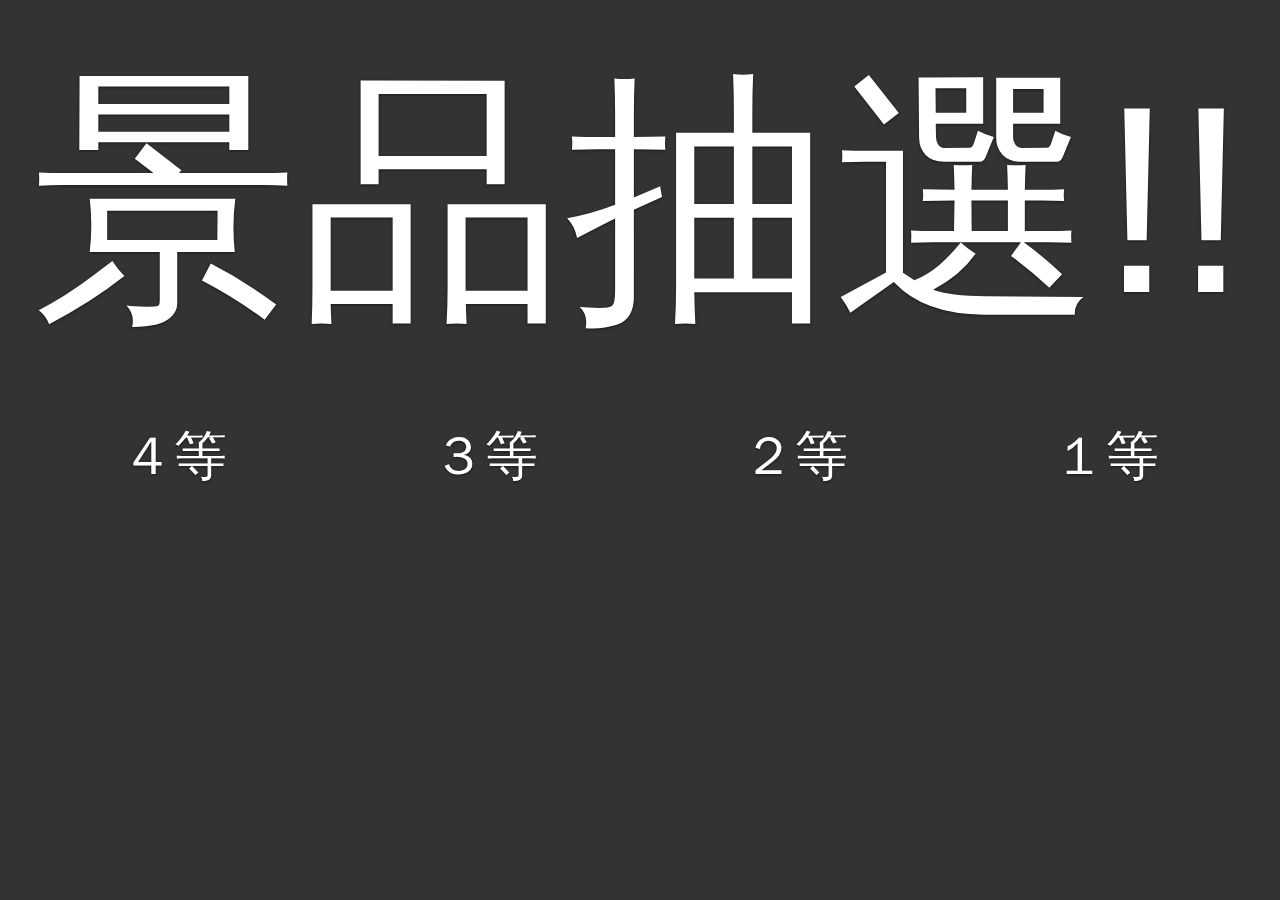
<file: index.html>
<!DOCTYPE html>
<html lang="en">

    <head>
        <meta charset="utf-8">
        <meta name="viewport" content="width=device-width, initial-scale=1">
        <title>Party Bingo!</title>

        <link href="etc/css/bootstrap.min.css" rel="stylesheet">
        <link rel="stylesheet" href="etc/css/partybingo.css">
    </head>

    <body>
        <p>
            <span id="pingo-numbers">景品抽選!!</span>
        </p>

            <a href="prize/forthpresent.html" id="start-buttons">４等</a>
            <a href="prize/thridpresent.html" id="start-buttons">３等</a>
            <a href="prize/secondpresent.html" id="start-buttons">２等</a>
            <a href="prize/firstpresent.html" id="start-buttons">１等</a>
    </body>
</html>
</file>
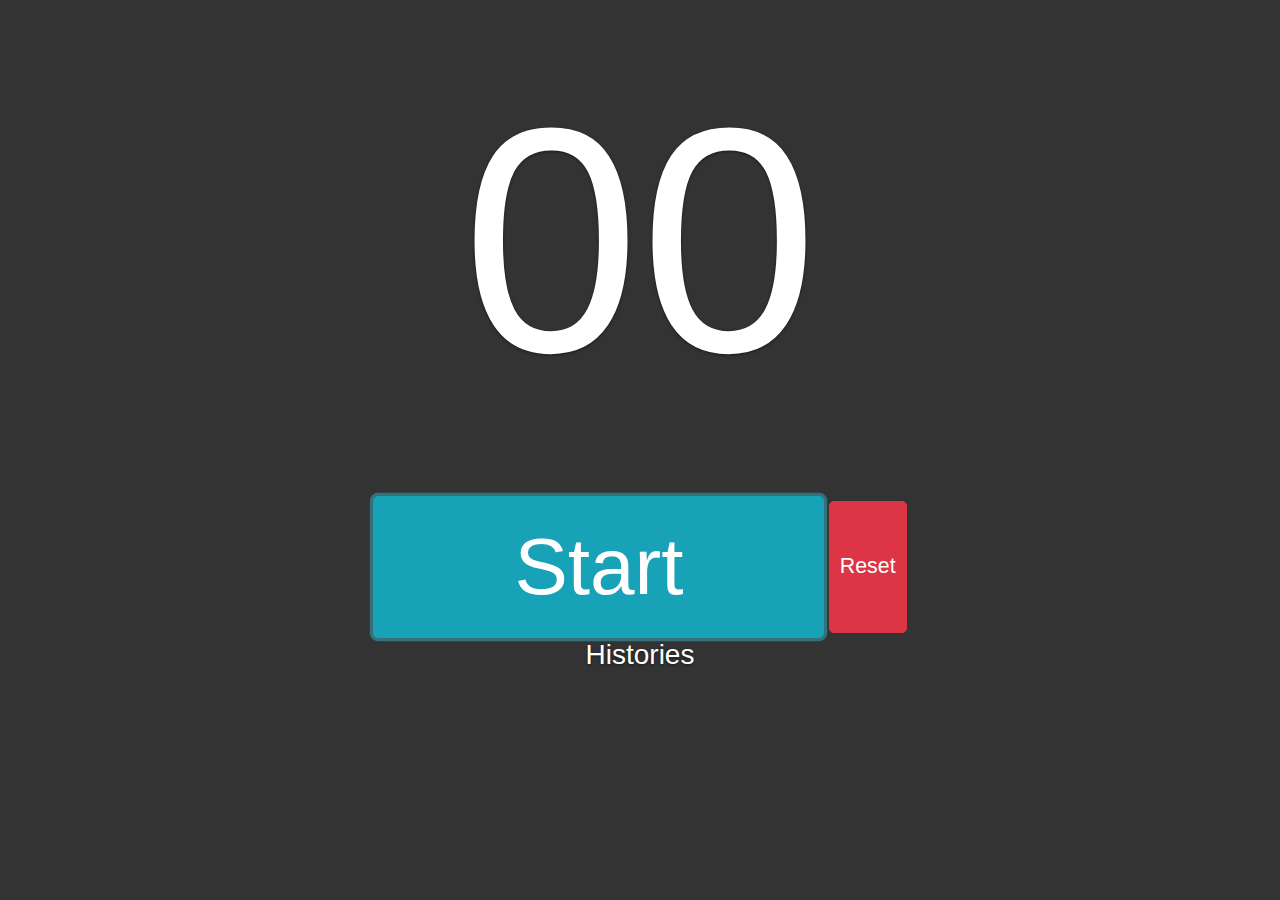
<file: prize/firstpresent.html>
<!DOCTYPE html>
<html lang="en">

    <head>
        <meta charset="utf-8">
        <meta name="viewport" content="width=device-width, initial-scale=1">
        <title>景品番号抽選</title>

        <link href="../etc/css/bootstrap.min.css" rel="stylesheet">
        <link rel="stylesheet" href="../etc/css/partybingo.css">
    </head>

    <body>
        <p>
            <span id="pingo-number">00</span>
        </p>
        <div id="buttons">
            <button id="start-button" class="btn btn-lg btn-info">Start</button>
            <button id="reset-button" class="btn btn-lg btn-danger">Reset</button>
        </div>
        <h3>Histories</h3>
        <div id="histories" class="row histories"></div>

        <audio id="drum" preload="auto">
            <source src="../etc/sound/drumroll.mp3" type="audio/mp3">
        </audio>
        
        <script src="../etc/js/jquery-3.4.1.min.js"></script>
        <script src="../etc/js/bootstrap.min.js "></script>
        <script src="../etc/js/bingo1prize.js"></script>
    </body>
</html>
</file>
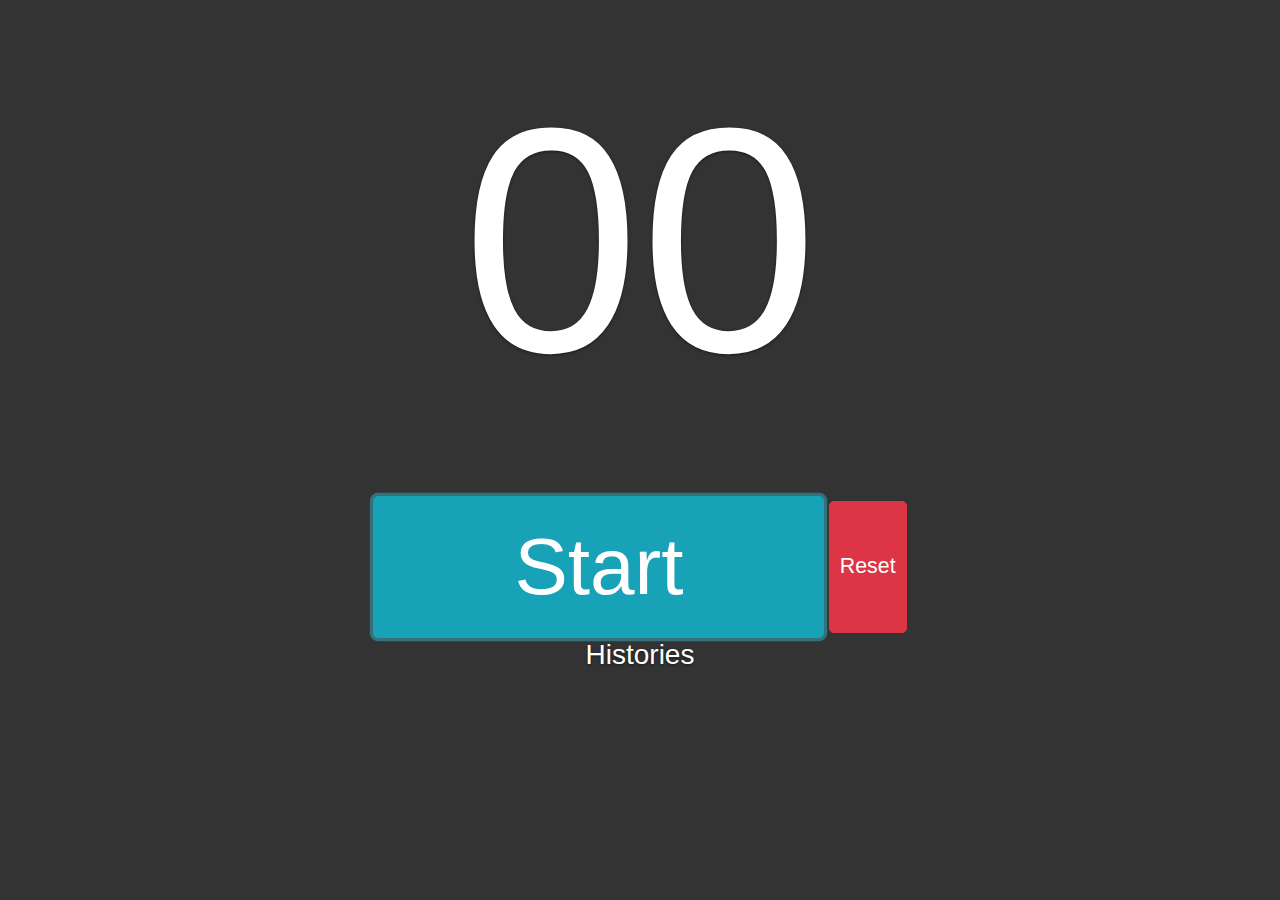
<file: prize/forthpresent.html>
<!DOCTYPE html>
<html lang="en">

    <head>
        <meta charset="utf-8">
        <!-- <meta http-equiv="X-UA-Compatible" content="IE=edge"> -->
        <meta name="viewport" content="width=device-width, initial-scale=1">
        <title>四等抽選</title>

        <!-- Bootstrap -->
        <link href="../etc/css/bootstrap.min.css" rel="stylesheet">
        <link rel="stylesheet" href="../etc/css/partybingo.css">
    </head>

    <body>
        <p>
            <span id="pingo-number">00</span>
        </p>
        <div id="buttons">
            <button id="start-button" class="btn btn-lg btn-info">Start</button>
            <button id="reset-button" class="btn btn-danger btn-lg">Reset</button>
        </div>
        <h3>Histories</h3>
        <div id="histories" class="row histories"></div>

        <audio id="drum" preload="auto">
            <source src="../etc/sound/drumroll.mp3" type="audio/mp3">
        </audio>
        
        <script src="../etc/js/jquery-3.4.1.min.js"></script>
        <script src="../etc/js/bootstrap.min.js "></script>
        <script src="../etc/js/bingo4prize.js"></script>
    </body>
</html>
</file>
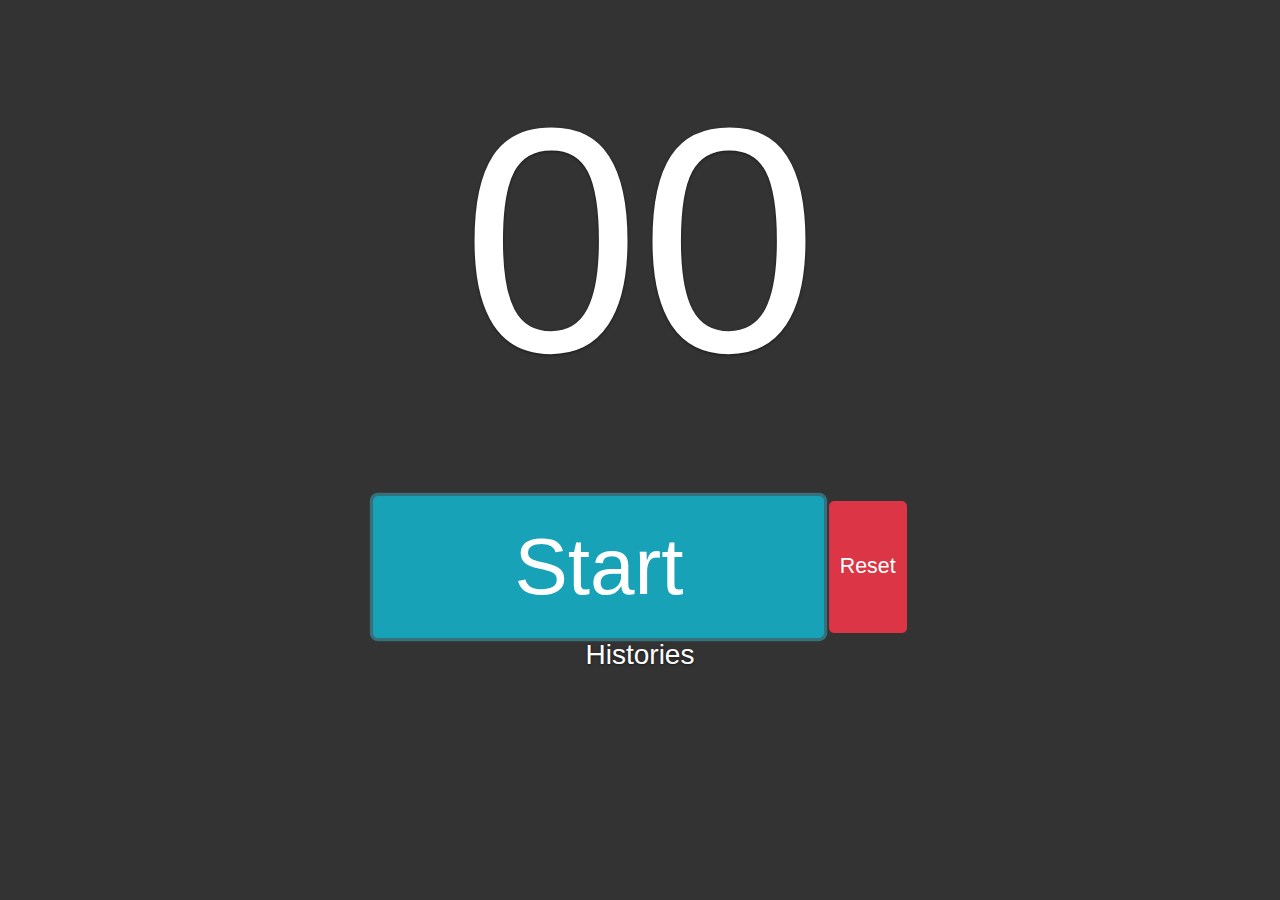
<file: prize/secondpresent.html>
<!DOCTYPE html>
<html lang="en">

    <head>
        <meta charset="utf-8">
        <meta name="viewport" content="width=device-width, initial-scale=1">
        <title>景品番号抽選</title>

        <link href="../etc/css/bootstrap.min.css" rel="stylesheet">
        <link rel="stylesheet" href="../etc/css/partybingo.css">
    </head>

    <body>
        <p>
            <span id="pingo-number">00</span>
        </p>
        <div id="buttons">
            <button id="start-button" class="btn btn-lg btn-info">Start</button>
            <button id="reset-button" class="btn btn-lg btn-danger">Reset</button>
        </div>
        <h3>Histories</h3>
        <div id="histories" class="row histories"></div>

        <audio id="drum" preload="auto">
            <source src="../etc/sound/drumroll.mp3" type="audio/mp3">
        </audio>
        
        <script src="../etc/js/jquery-3.4.1.min.js"></script>
        <script src="../etc/js/bootstrap.min.js "></script>
        <script src="../etc/js/bingo2prize.js"></script>
    </body>
</html>
</file>
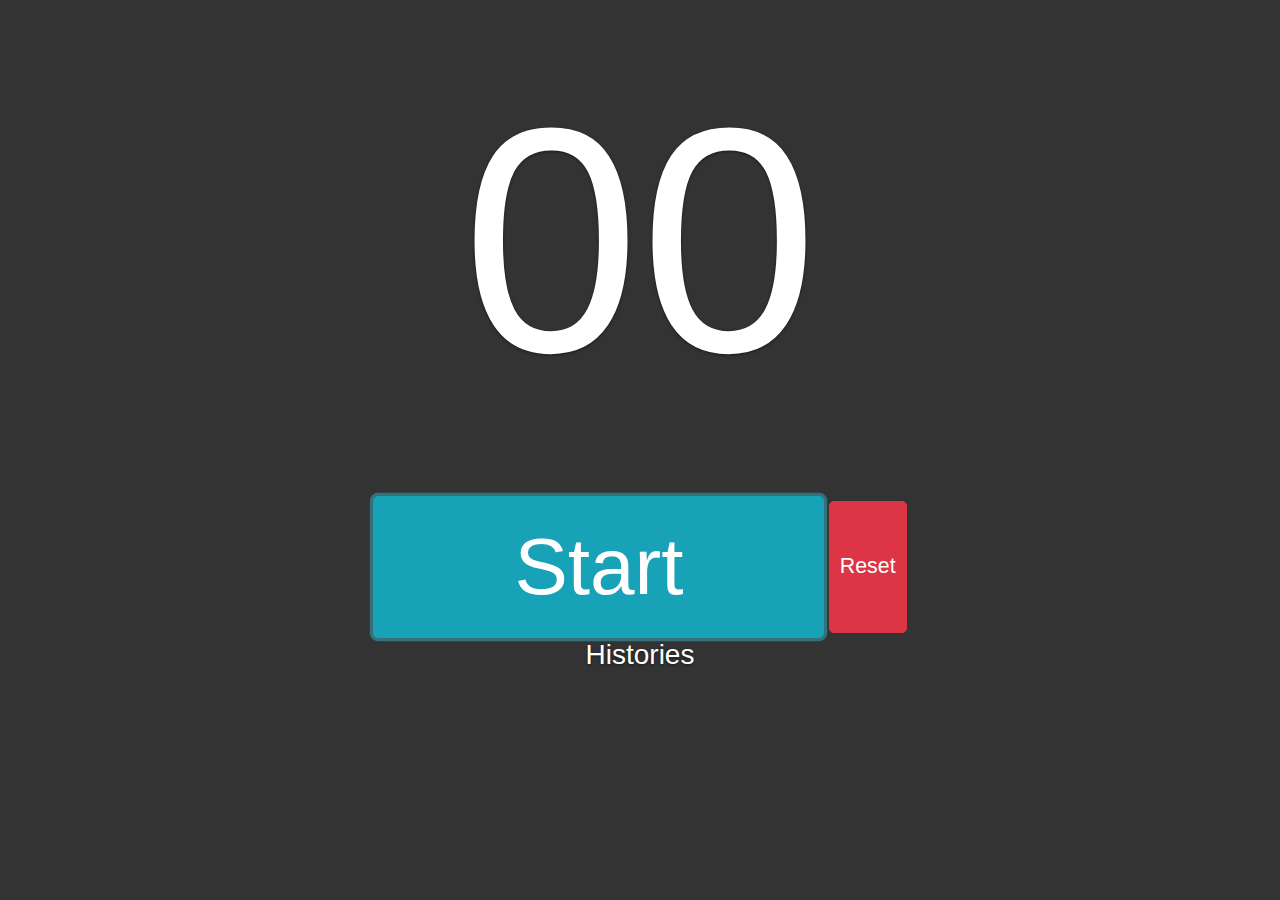
<file: prize/thridpresent.html>
<!DOCTYPE html>
<html lang="en">

    <head>
        <meta charset="utf-8">
        <meta name="viewport" content="width=device-width, initial-scale=1">
        <title>景品番号抽選</title>

        <link href="../etc/css/bootstrap.min.css" rel="stylesheet">
        <link rel="stylesheet" href="../etc/css/partybingo.css">
    </head>

    <body>
        <p>
            <span id="pingo-number">00</span>
        </p>
        <div id="buttons">
            <button id="start-button" class="btn btn-lg btn-info">Start</button>
            <button id="reset-button" class="btn btn-lg btn-danger">Reset</button>
        </div>
        <h3>Histories</h3>
        <div id="histories" class="row histories"></div>

        <audio id="drum" preload="auto">
            <source src="../etc/sound/drumroll.mp3" type="audio/mp3">
        </audio>
        
        <script src="../etc/js/jquery-3.4.1.min.js"></script>
        <script src="../etc/js/bootstrap.min.js "></script>
        <script src="../etc/js/bingo3prize.js"></script>
    </body>
</html>
</file>
<file: etc/css/partybingo.css>
/*
 * Globals
 */

/* Links */
a,
a:focus,
a:hover {
  color: #fff;
}

/* Custom default button */
.btn-default,
.btn-default:hover,
.btn-default:focus {
  color: #333;
  text-shadow: none; /* Prevent inheritence from `body` */
  background-color: #fff;
  border: 1px solid #fff;
}

/*
 * Base structure
 */

html,
body {
  height: 100%;
  background-color: #333;
}
body {
  color: #fff;
  text-align: center;
  text-shadow: 0 1px 3px rgba(0,0,0,.5);
}

/* Extra markup and styles for table-esque vertical and horizontal centering */
.site-wrapper {
  display: table;
  width: 100%;
  height: 100%; /* For at least Firefox */
  min-height: 100%;
  -webkit-box-shadow: inset 0 0 100px rgba(0,0,0,.5);
          box-shadow: inset 0 0 100px rgba(0,0,0,.5);
}
.site-wrapper-inner {
  display: table-cell;
  vertical-align: top;
}
.cover-container {
  margin-right: auto;
  margin-left: auto;
}

/* Padding for spacing */
.inner {
  padding: 30px;
}

/*
 * Cover
 */

.cover {
  padding: 0 20px;
}
.cover .btn-lg {
  padding: 10px 20px;
  font-weight: bold;
}


/*
 * Affix and center
 */

@media (min-width: 768px) {
  /* Pull out the header and footer */
  .masthead {
    position: fixed;
    top: 0;
  }
  .mastfoot {
    position: fixed;
    bottom: 0;
  }
  /* Start the vertical centering */
  .site-wrapper-inner {
    vertical-align: middle;
  }
  /* Handle the widths */
  .masthead,
  .mastfoot,
  .cover-container {
    width: 100%; /* Must be percentage or pixels for horizontal alignment */
  }
}

@media (min-width: 992px) {
  .masthead,
  .mastfoot,
  .cover-container {
    width: 700px;
  }
}

/*
 * Party Bingo
 */
#pingo-number {
  font-size: 240pt;
}
#pingo-numbers {
  font-size: 200pt;
}
#start-button {
  font-size: 60pt;
  padding: 10px 140px
}

#start-buttons {
  font-size: 40pt;
  padding: 10px 100px
}
#reset-button {
  font-size: 16pt;
  padding: 49px 10px
}
.histories {
  width: 90%
}
.history-number {
  font-size: 40pt;
  margin: 5px 40px
}
</file>
